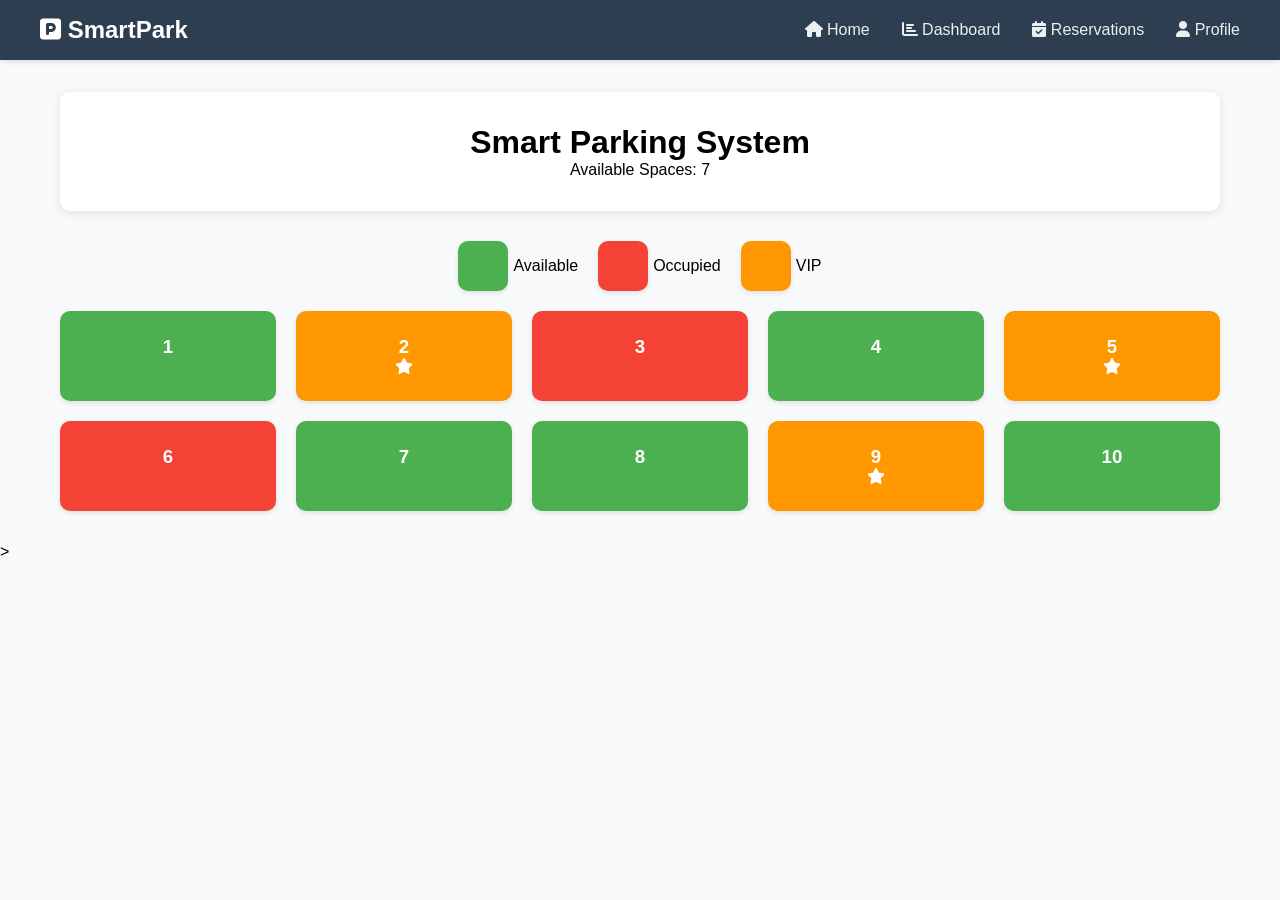
<file: index.html>
<!DOCTYPE html>
<html lang="en">
<head>
    <meta charset="UTF-8">
    <meta name="viewport" content="width=device-width, initial-scale=1.0">
    
    <!-- Google Site Verification -->
    <meta name="google-site-verification" content="XX4hPwv3MLlExDokvccOsb_7M6vrn_qYyE4S0lgyYmw" />
    
    <!-- Full SEO Tags -->
    <meta name="description" content="Smart Parking System - Find, reserve, and manage parking spots easily and securely. Real-time availability and hassle-free booking.">
    <meta name="keywords" content="smart parking, parking system, online parking reservation, parking spaces, vehicle parking management">
    <meta name="author" content="Smart Parking">
    <meta name="robots" content="index, follow">
    
    <!-- GEO Tags -->
    <meta name="geo.region" content="IN-AP">
    <meta name="geo.placename" content="Andhra Pradesh">
    <meta name="geo.position" content="15.9129;79.7400">
    <meta name="ICBM" content="15.9129, 79.7400">

    <title>Smart Parking System</title>
    <link rel="stylesheet" href="https://cdnjs.cloudflare.com/ajax/libs/font-awesome/6.0.0/css/all.min.css">
    <link rel="stylesheet" href="s.css">
</head>
<body>
    <nav class="navbar">
        <div class="nav-container">
            <a href="#" class="logo">
                <i class="fas fa-parking"></i> SmartPark
            </a>
            <div class="nav-links">
                <a href="index.html"><i class="fas fa-home"></i> Home</a>
                <a href="dashboard.html"><i class="fas fa-chart-bar"></i> Dashboard</a>
                <a href="Reservations.html"><i class="fas fa-calendar-check"></i> Reservations</a>
                <a href="Profile.html"><i class="fas fa-user"></i> Profile</a>
            </div>
        </div>
    </nav>

    <div class="container">
        <div class="header">
            <h1>Smart Parking System</h1>
            <p>Available Spaces: <span id="available-spaces">10</span></p>
        </div>

        <div class="status-indicator">
            <div class="status-item">
                <div class="parking-slot" style="width: 30px; height: 30px"></div>
                <span>Available</span>
            </div>
            <div class="status-item">
                <div class="parking-slot occupied" style="width: 30px; height: 30px"></div>
                <span>Occupied</span>
            </div>
            <div class="status-item">
                <div class="parking-slot vip" style="width: 30px; height: 30px"></div>
                <span>VIP</span>
            </div>
        </div>

        <div class="parking-grid" id="parkingGrid"></div>

        <div class="overlay" id="overlay"></div>
        <div class="reservation-form" id="reservationForm">
            <h3>Reserve Parking Spot</h3>
            <form id="reservationFormContent">
                <div class="form-group">
                    <label>Vehicle Number:</label>
                    <input type="text" id="vehicleNumber" required>
                </div>
                <div class="form-group">
                    <label>Duration (hours):</label>
                    <input type="number" id="duration" min="1" value="1" required>
                </div>
                <button type="submit">Reserve Spot</button>
                <button type="button" onclick="closeForm()">Cancel</button>
            </form>
        </div>
    </div>
    <div id="confirmation-message" style="display: none; text-align: center; font-size: 18px; color: green; margin-top: 20px;"></div>>

    <script src="s.js"></script>
</body>
</html>
</file>
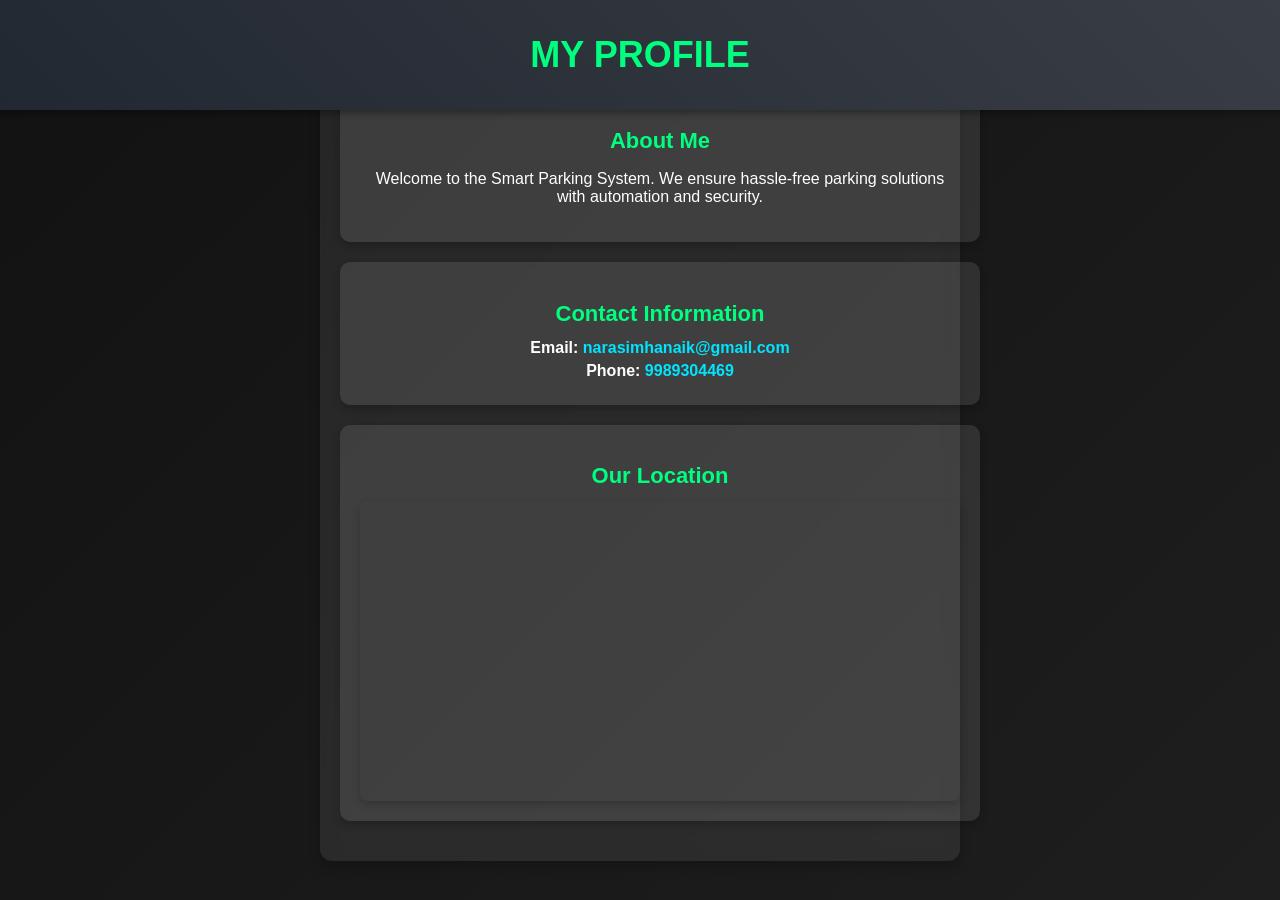
<file: Profile.html>
<!DOCTYPE html>
<html lang="en">
<head>
    <meta charset="UTF-8">
    <meta name="viewport" content="width=device-width, initial-scale=1.0">

    <!-- Google Site Verification -->
    <meta name="google-site-verification" content="XX4hPwv3MLlExDokvccOsb_7M6vrn_qYyE4S0lgyYmw" />
    
    <!-- Full SEO Tags -->
    <meta name="description" content="Your Smart Parking Profile - Manage your details and view contact information.">
    <meta name="keywords" content="smart parking profile, parking details, personal parking account">
    <meta name="author" content="Smart Parking">
    <meta name="robots" content="index, follow">
    
    <!-- GEO Tags -->
    <meta name="geo.region" content="IN-AP">
    <meta name="geo.placename" content="Andhra Pradesh">
    <meta name="geo.position" content="15.9129;79.7400">
    <meta name="ICBM" content="15.9129, 79.7400">

    <title>Profile</title>
    <link rel="stylesheet" href="Profile.css">
</head>
<body>
    <!-- Header -->
    <header>
        <h1>My Profile</h1>
    </header>

    <!-- Main Content -->
    <main>
        <!-- About Me Section -->
        <section id="about-me">
            <h2>About Me</h2>
            <p>Welcome to the Smart Parking System. We ensure hassle-free parking solutions with automation and security.</p>
        </section>

        <!-- Contact Information -->
        <section id="contact-info">
            <h2>Contact Information</h2>
            <p><strong>Email:</strong> <a href="mailto:narasimhanaik@gmail.com">narasimhanaik@gmail.com</a></p>
            <p><strong>Phone:</strong> <a href="tel:9989304469">9989304469</a></p>
        </section>

        <!-- Map Section -->
        <section id="map">
            <h2>Our Location</h2>
            <div id="map-container">
                <iframe 
                    src="https://www.google.com/maps/embed?pb=!1m18!1m12!1m3!1d3151.8354345086164!2d144.95373531531636!3d-37.8172099797517!2m3!1f0!2f0!3f0!3m2!1i1024!2i768!4f13.1!3m3!1m2!1s0x6ad65d43f5c9fbd1%3A0x5045675218ce7e33!2sMelbourne%20CBD%2C%20Melbourne%20VIC%203000%2C%20Australia!5e0!3m2!1sen!2sus!4v1606893996666!5m2!1sen!2sus" 
                    allowfullscreen 
                    loading="lazy">
                </iframe>
            </div>
        </section>
    </main>
</body>
</html>
</file>
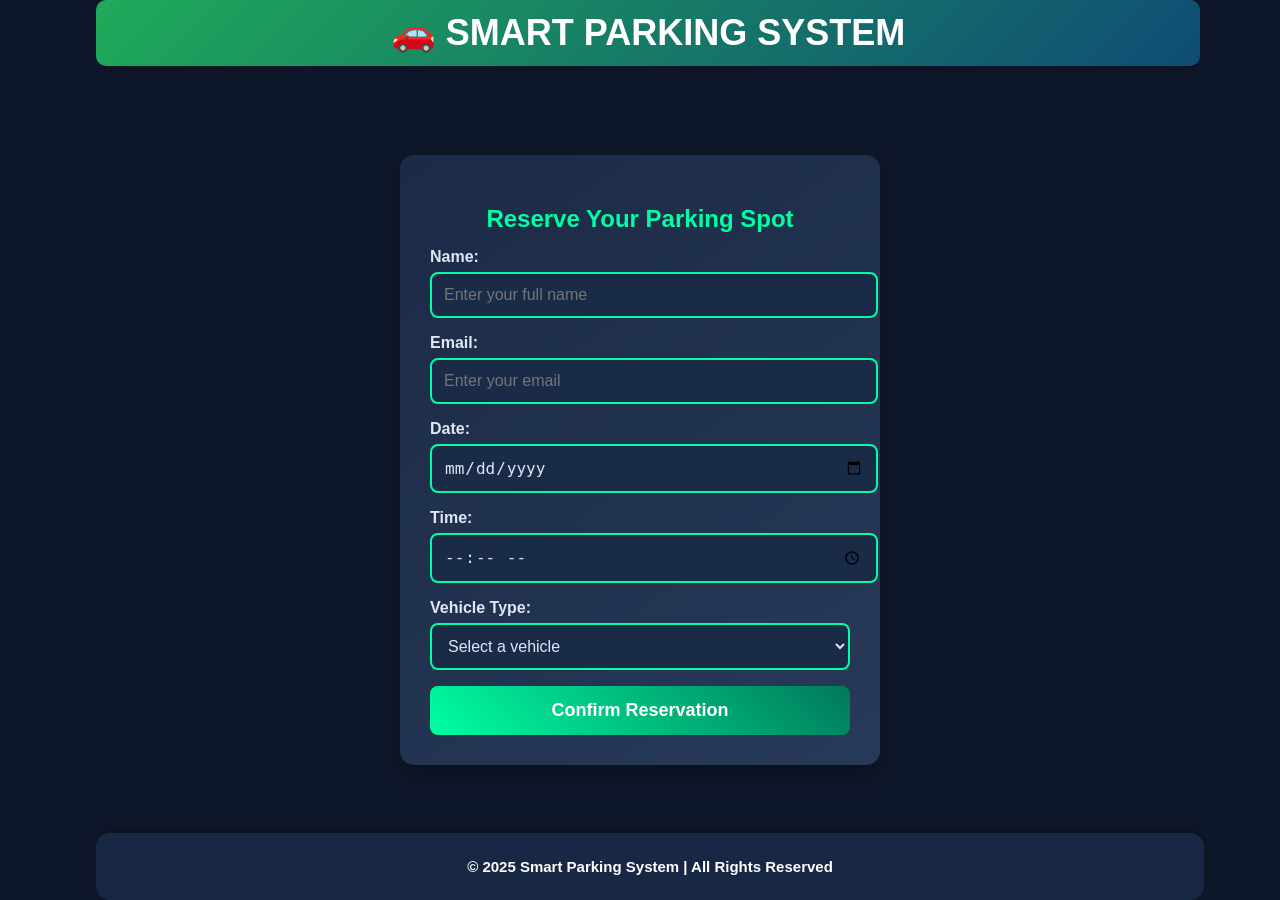
<file: Reservations.html>
<!DOCTYPE html>
<html lang="en">
<head>
    <meta charset="UTF-8">
    <meta name="viewport" content="width=device-width, initial-scale=1.0">

    <!-- Google Site Verification -->
    <meta name="google-site-verification" content="XX4hPwv3MLlExDokvccOsb_7M6vrn_qYyE4S0lgyYmw" />
    
    <!-- Full SEO Tags -->
    <meta name="description" content="Reserve your parking spot securely with Smart Parking System. Easy and quick online reservations.">
    <meta name="keywords" content="reserve parking spot, online parking booking, smart parking reservations">
    <meta name="author" content="Smart Parking">
    <meta name="robots" content="index, follow">
    
    <!-- GEO Tags -->
    <meta name="geo.region" content="IN-AP">
    <meta name="geo.placename" content="Andhra Pradesh">
    <meta name="geo.position" content="15.9129;79.7400">
    <meta name="ICBM" content="15.9129, 79.7400">

    <title>Smart Parking Reservation</title>
    <link rel="stylesheet" href="Reservations.css">
</head>
<body>
    <header>
        <h1>🚗 Smart Parking System</h1>
    </header>
    <main>
        <section id="reservation-form">
            <h2>Reserve Your Parking Spot</h2>
            <form action="/submit-reservation" method="post">
                <div class="input-group">
                    <label for="name">Name:</label>
                    <input type="text" id="name" name="name" placeholder="Enter your full name" required>
                </div>

                <div class="input-group">
                    <label for="email">Email:</label>
                    <input type="email" id="email" name="email" placeholder="Enter your email" required>
                </div>

                <div class="input-group">
                    <label for="date">Date:</label>
                    <input type="date" id="date" name="date" required>
                </div>

                <div class="input-group">
                    <label for="time">Time:</label>
                    <input type="time" id="time" name="time" required>
                </div>

                <div class="input-group">
                    <label for="vehicle">Vehicle Type:</label>
                    <select id="vehicle" name="vehicle" required>
                        <option value="">Select a vehicle</option>
                        <option value="car">🚗 Car</option>
                        <option value="motorcycle">🏍️ Motorcycle</option>
                        <option value="truck">🚛 Truck</option>
                    </select>
                </div>

                <button type="submit">Confirm Reservation</button>
            </form>
        </section>
    </main>
    <script src="Reservations.js"></script>
    <footer>
        <p>&copy; 2025 Smart Parking System | All Rights Reserved</p>
    </footer>
</body>
</html>
</file>
<file: s.css>
* {
    box-sizing: border-box;
    margin: 0;
    padding: 0;
}

body {
    font-family: 'Segoe UI', Tahoma, Geneva, Verdana, sans-serif;
    background-color: #f8f9fa;
}

.navbar {
    background-color: #2c3e50;
    padding: 1rem 2rem;
    box-shadow: 0 2px 5px rgba(0,0,0,0.1);
}

.nav-container {
    max-width: 1200px;
    margin: 0 auto;
    display: flex;
    justify-content: space-between;
    align-items: center;
}

.logo {
    color: white;
    font-size: 1.5rem;
    font-weight: bold;
    text-decoration: none;
}

.nav-links {
    display: flex;
    gap: 2rem;
}

.nav-links a {
    color: #ecf0f1;
    text-decoration: none;
    font-weight: 500;
    transition: color 0.3s ease;
}

.nav-links a:hover {
    color: #4CAF50;
}

.container {
    max-width: 1200px;
    margin: 2rem auto;
    padding: 0 20px;
}

.header {
    text-align: center;
    margin-bottom: 30px;
    padding: 2rem 0;
    background-color: white;
    border-radius: 10px;
    box-shadow: 0 2px 10px rgba(0,0,0,0.1);
}

.parking-grid {
    display: grid;
    grid-template-columns: repeat(auto-fit, minmax(180px, 1fr));
    gap: 20px;
    margin-bottom: 30px;
}

.parking-slot {
    background-color: #4CAF50;
    padding: 25px;
    border-radius: 10px;
    text-align: center;
    color: white;
    cursor: pointer;
    transition: transform 0.2s, box-shadow 0.2s;
    position: relative;
    box-shadow: 0 2px 5px rgba(0,0,0,0.1);
}

.parking-slot.occupied {
    background-color: #f44336;
}

.parking-slot.vip {
    background-color: #ff9800;
}

.parking-slot:hover {
    transform: scale(1.05);
    box-shadow: 0 4px 8px rgba(0,0,0,0.2);
}

.status-indicator {
    display: flex;
    justify-content: center;
    gap: 20px;
    margin-bottom: 20px;
}

.status-item {
    display: flex;
    align-items: center;
    gap: 5px;
}

.reservation-form {
    display: none;
    position: fixed;
    top: 50%;
    left: 50%;
    transform: translate(-50%, -50%);
    background-color: white;
    padding: 20px;
    border-radius: 8px;
    box-shadow: 0 0 10px rgba(0,0,0,0.1);
    z-index: 1000;
}

.form-group {
    margin-bottom: 15px;
}

input[type="text"], input[type="number"] {
    width: 100%;
    padding: 8px;
    margin-top: 5px;
    border: 1px solid #ddd;
    border-radius: 4px;
}

button {
    background-color: #4CAF50;
    color: white;
    border: none;
    padding: 10px 20px;
    border-radius: 5px;
    cursor: pointer;
    transition: background-color 0.3s;
}

button:hover {
    background-color: #45a049;
}

.overlay {
    display: none;
    position: fixed;
    top: 0;
    left: 0;
    width: 100%;
    height: 100%;
    background-color: rgba(0,0,0,0.5);
    z-index: 999;
}
</file>
<file: Profile.css>
/* General Styles */
body {
    font-family: 'Poppins', sans-serif;
    margin: 0;
    padding: 0;
    background: linear-gradient(135deg, #121212, #1E1E1E); /* Darker modern gradient */
    color: #fff;
    display: flex;
    flex-direction: column;
    align-items: center;
    min-height: 100vh;
}

/* Header - Modern & Compact */
header {
    position: fixed;
    top: 0;
    width: 100%;
    background: linear-gradient(45deg, #222831, #393E46); /* Sleek Dark Gradient */
    color: #00FF7F; /* Vibrant Neon Accent */
    text-align: center;
    padding: 10px; /* Compact Header */
    font-size: 18px;
    font-weight: bold;
    text-transform: uppercase;
    box-shadow: 0 4px 6px rgba(0, 0, 0, 0.3);
    z-index: 1000;
}

/* Main Content */
main {
    margin-top: 70px;
    background: rgba(255, 255, 255, 0.08); /* Glassmorphic Effect */
    padding: 20px;
    border-radius: 12px;
    box-shadow: 0 6px 12px rgba(0, 0, 0, 0.2);
    width: 90%;
    max-width: 600px;
    text-align: center;
    backdrop-filter: blur(8px);
}

/* Section Styling */
section {
    background: rgba(255, 255, 255, 0.1); /* Subtle Transparency */
    padding: 20px;
    border-radius: 10px;
    box-shadow: 0 4px 8px rgba(0, 0, 0, 0.2);
    margin-bottom: 20px;
    width: 100%;
}

h2 {
    color: #00FF7F; /* Neon Green Title */
    font-size: 22px;
    margin-bottom: 12px;
}

/* Contact Info */
#contact-info p {
    font-size: 16px;
    margin: 5px 0;
}

#contact-info a {
    color: #00E5FF; /* Bright Cyan */
    text-decoration: none;
    font-weight: bold;
}

#contact-info a:hover {
    text-decoration: underline;
}

/* Map Section */
#map-container {
    width: 100%;
    height: 300px;
    border-radius: 8px;
    overflow: hidden;
    box-shadow: 0 4px 8px rgba(0, 0, 0, 0.2);
}

#map-container iframe {
    width: 100%;
    height: 100%;
    border: none;
}

/* Responsive Design */
@media (max-width: 500px) {
    header {
        font-size: 16px;
        padding: 8px;
    }

    main {
        margin-top: 60px;
    }

    section {
        width: 95%;
    }

    footer {
        font-size: 12px;
        padding: 6px;
    }
}
</file>
<file: Reservations.css>
/* General Styles */
body {
    font-family: 'Poppins', sans-serif;
    margin: 0;
    padding: 0;
    background: #0F172A; /* Deep Navy */
    color: #E0E6F6; /* Soft White */
    display: flex;
    flex-direction: column;
    align-items: center;
}

/* Navbar - Premium Look */
.navbar {
    background: linear-gradient(135deg, #1A2B48, #253856); /* Midnight Blue Gradient */
    padding: 12px 20px;
    position: fixed;
    width: 100%;
    top: 0;
    left: 0;
    z-index: 1000;
    display: flex;
    align-items: center;
    justify-content: space-between;
    height: 65px;
    box-shadow: 0px 4px 8px rgba(0, 0, 0, 0.2);
}

/* Navbar Logo */
.navbar .logo {
    font-size: 24px;
    font-weight: 700;
    color: #00FFA2; /* Emerald Green */
    text-decoration: none;
    display: flex;
    align-items: center;
    transition: 0.3s ease-in-out;
}

.navbar .logo:hover {
    transform: scale(1.05);
}

/* Navbar Links */
.nav-links a {
    color: #E0E6F6;
    text-decoration: none;
    font-size: 16px;
    margin: 0 15px;
    font-weight: 500;
    transition: all 0.3s ease-in-out;
}

.nav-links a:hover {
    color: #00FFA2;
    transform: translateY(-2px);
}

/* Header - Elegant & Compact */
header {
    position: fixed;
    top: 0;
    width: 85%;
    left: 7.5%;
    background: rgba(26, 43, 72, 0.9);
    backdrop-filter: blur(12px);
    color: white;
    text-align: center;
    padding: 14px;
    font-size: 20px;
    font-weight: bold;
    text-transform: uppercase;
    border-radius: 14px;
    box-shadow: 0 4px 10px rgba(0, 0, 0, 0.25);
    z-index: 1000;
}

/* Main Content */
main {
    margin-top: 100px;
    display: flex;
    flex-direction: column;
    align-items: center;
    justify-content: center;
    min-height: 80vh;
    width: 100%;
}

/* Reservation Form */
#reservation-form {
    background: linear-gradient(145deg, #1B2A47, #273A57); /* Midnight Blue Gradient */
    padding: 30px;
    border-radius: 14px;
    box-shadow: 0 8px 24px rgba(0, 0, 0, 0.3);
    width: 90%;
    max-width: 420px;
    text-align: center;
    transition: 0.3s;
}

#reservation-form:hover {
    transform: translateY(-5px);
    box-shadow: 0 10px 30px rgba(0, 0, 0, 0.35);
}

#reservation-form h2 {
    color: #00FFA2;
    font-size: 24px;
    margin-bottom: 15px;
}

/* Input Fields */
.input-group {
    margin-bottom: 16px;
    text-align: left;
}

.input-group label {
    display: block;
    font-weight: bold;
    color: #E0E6F6;
    margin-bottom: 6px;
}

.input-group input,
.input-group select {
    width: 100%;
    padding: 12px;
    background: #1A2B48;
    border: 2px solid #00FFA2;
    border-radius: 8px;
    font-size: 16px;
    color: #E0E6F6;
    transition: border-color 0.3s, box-shadow 0.3s;
}

.input-group input:focus,
.input-group select:focus {
    border-color: #00FFA2;
    box-shadow: 0 0 10px rgba(0, 255, 162, 0.35);
    outline: none;
}

/* Submit Button */
button {
    width: 100%;
    padding: 14px;
    background: linear-gradient(45deg, #00FFA2, #00795A);
    color: white;
    border: none;
    border-radius: 8px;
    font-size: 18px;
    font-weight: bold;
    cursor: pointer;
    transition: all 0.3s;
}

button:hover {
    background: linear-gradient(45deg, #00795A, #004D3A);
    transform: scale(1.06);
}

/* Footer - Modern & Compact */
footer {
    position: fixed;
    bottom: 0;
    width: 85%;
    left: 7.5%;
    background: rgba(26, 43, 72, 0.9);
    backdrop-filter: blur(12px);
    color: white;
    text-align: center;
    padding: 10px;
    font-size: 15px;
    font-weight: bold;
    border-radius: 14px;
    box-shadow: 0 -4px 10px rgba(0, 0, 0, 0.2);
    z-index: 1000;
}

/* Responsive Design */
@media (max-width: 500px) {
    header, footer {
        width: 95%;
        left: 2.5%;
        font-size: 16px;
        padding: 10px;
    }

    main {
        margin-top: 75px;
    }

    #reservation-form {
        width: 95%;
    }
}

/* Header - Compact & Stylish */
header {
    position: fixed;
    top: 0;
    width: 85%;
    left: 7.5%;
    background: linear-gradient(135deg, #182952, #254B73); /* New Dark Blue Gradient */
    backdrop-filter: blur(12px);
    color: white;
    text-align: center;
    padding: 8px; /* Reduced padding */
    font-size: 18px; /* Slightly smaller text */
    font-weight: bold;
    text-transform: uppercase;
    border-radius: 10px;
    box-shadow: 0 3px 8px rgba(0, 0, 0, 0.2);
    z-index: 1000;
    height: 50px; /* Reduced height */
    display: flex;
    align-items: center;
    justify-content: center;
}
/* Header - Modern & Premium Look */
header {
    position: fixed;
    top: 0;
    width: 85%;
    left: 7.5%;
    background: linear-gradient(135deg, #1FAA59, #0F4C75); /* Emerald Green to Teal */
    backdrop-filter: blur(12px);
    color: white;
    text-align: center;
    padding: 8px;
    font-size: 18px;
    font-weight: bold;
    text-transform: uppercase;
    border-radius: 10px;
    box-shadow: 0 3px 8px rgba(0, 0, 0, 0.2);
    z-index: 1000;
    height: 50px;
    display: flex;
    align-items: center;
    justify-content: center;
}
</file>
